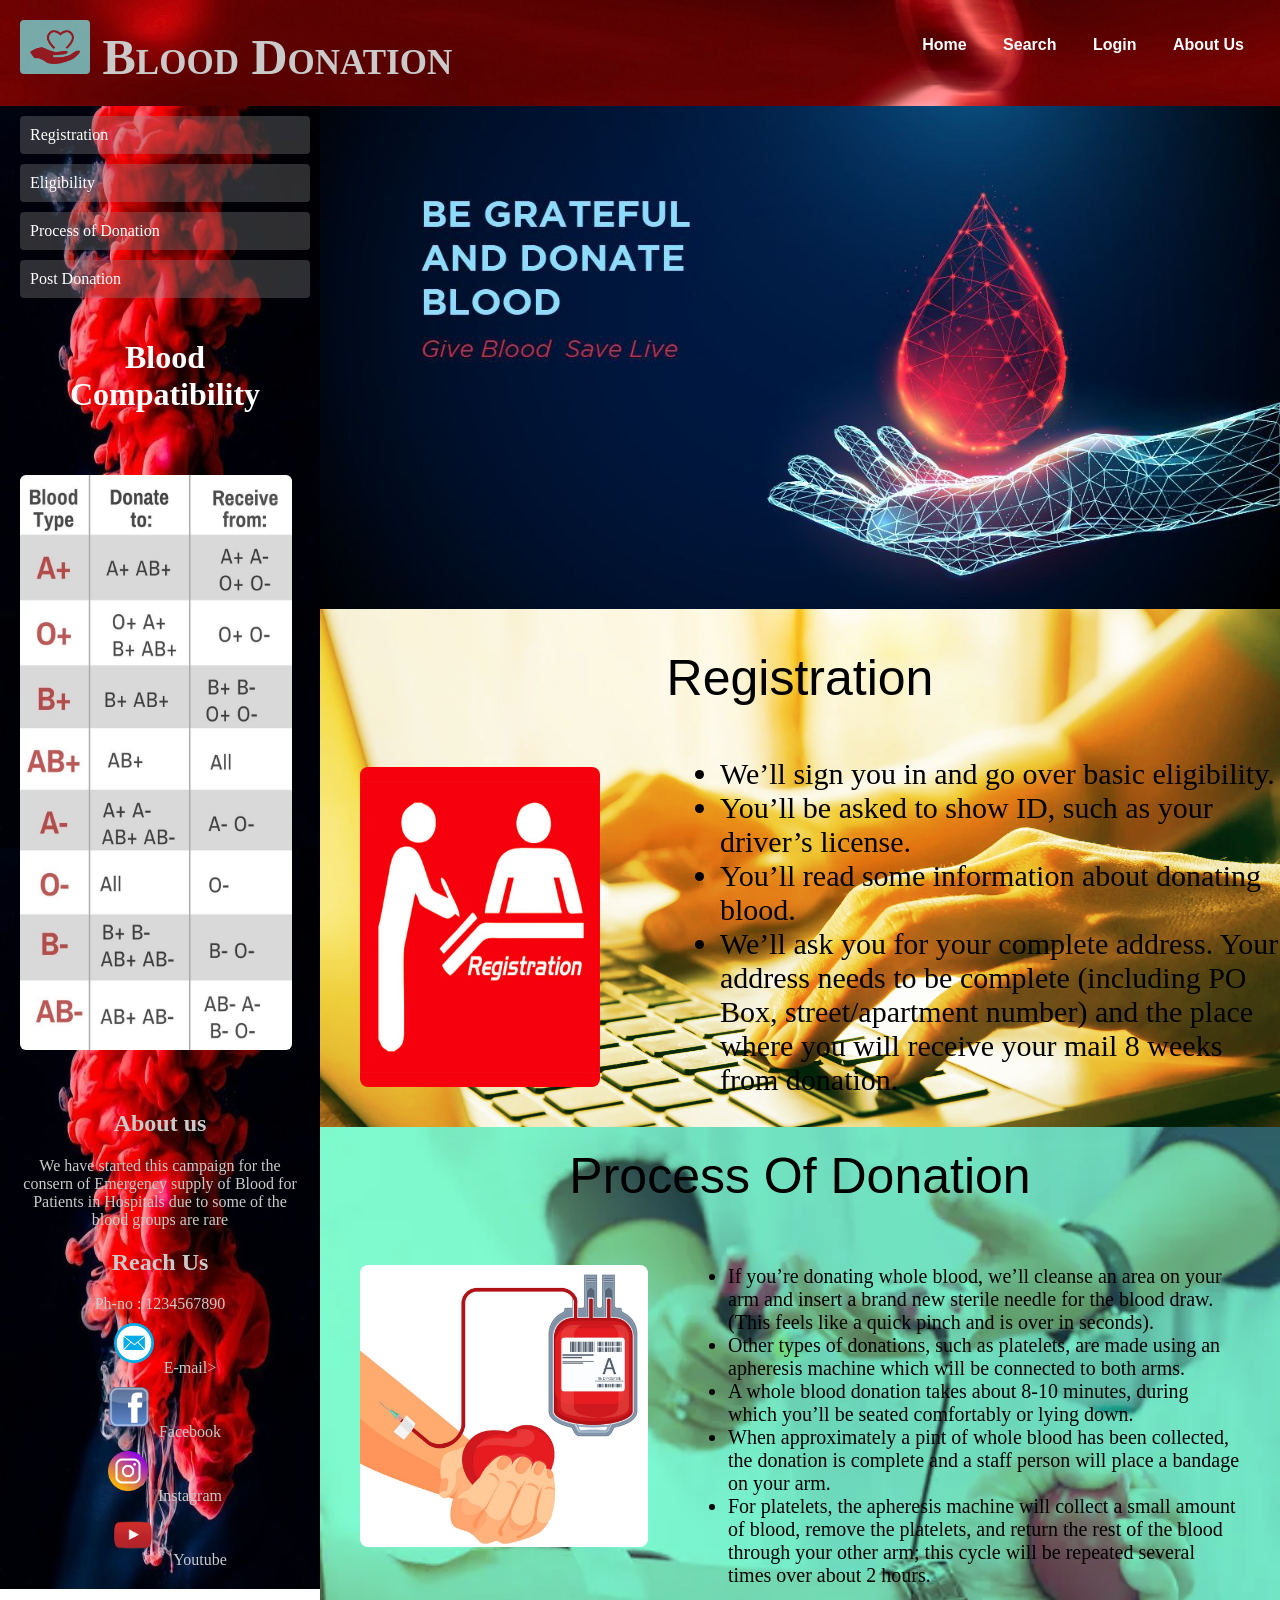
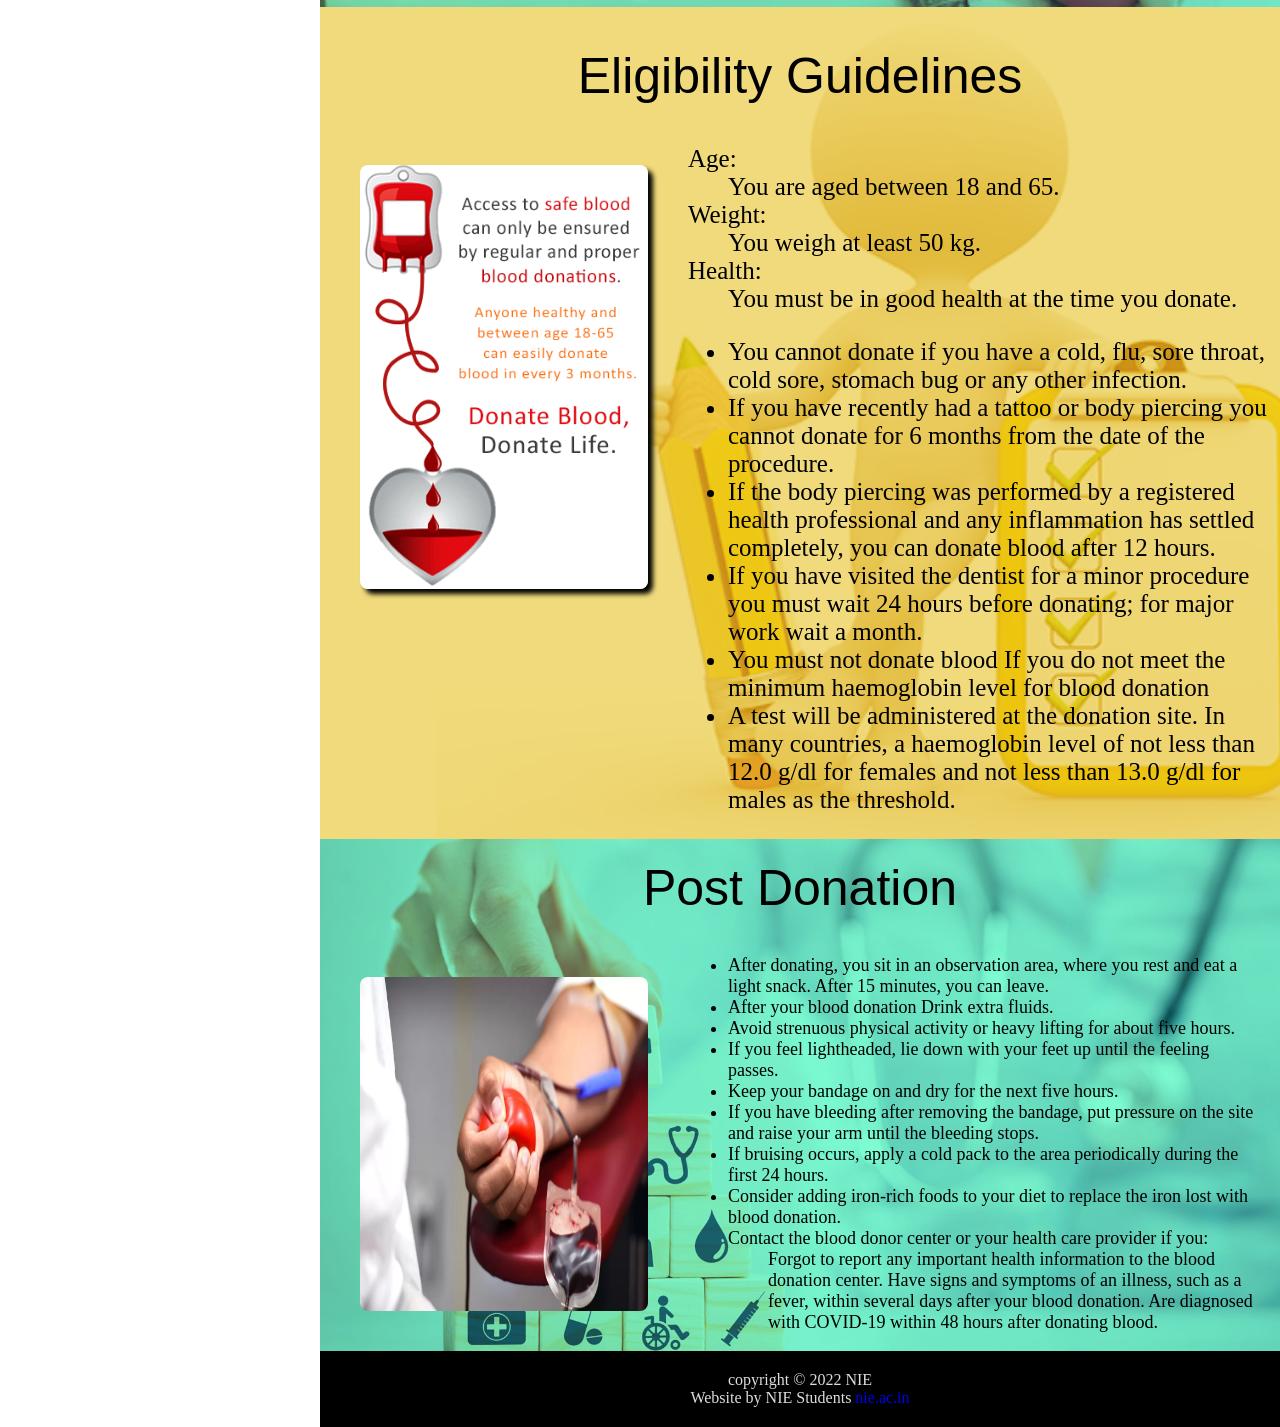
<file: index.html>
<html>
    <head>
        <title>Blood Donation</title>
    </head>
    <link rel="stylesheet" href="index.css"/>
    <style>
        
    </style>
<body>
    <section id="group1">

   <span id="header"><img id="mainlogo" src="logo.png">  <span class="bdtxt"> Blood Donation</span></span>

    <section id="linksb">
    <a href="index.html" id="links">Home</a>
    <a href="" id="links">Search</a>

   <span class="dropdown" id="">
    <button class="dropbtn" id="links"><b>Login</b></button>
    <div class="dropdown-content">
        <a href="patientlogin.html" target="_blank">Patients</a>
        <a href="donorlogin.html" target="_blank">Donors</a>
        <a href="hospitallogin.html" target="_blank">Hospitals</a>
        <a href="bloodbanklogin.html" target="_blank">Blood Banks</a>
      </div>

</span>
<a href="#cprt" id="links">About Us</a>
</section>
</section>

<div id="container">
    <div class="left" id="left">
         <a id="nav" href="registration.html" target="_blank" ><span>Registration</span></a>
         <a id="nav" href="#egtitle">Eligibility</a>
         <a id="nav" href="#podtitle">Process of Donation</a>
         <a id="nav" href="#pdtitle">Post Donation</a>
         <span id="nav1" align="center"><h1 id="bc">Blood Compatibility</h1></span>
         <img id="na" class="bloodimg" src="bloodimg.jpg"/>

         <div id="aboutus" align="center">
                <h2 id="about">About us</h2>
                We have started this campaign for the consern of Emergency supply of Blood for Patients in Hospitals due to some of the blood groups are rare 

                <br>
                <h2 id="reach">
                    Reach Us
                </h2>
                Ph-no : 1234567890<br>

                <a id="ru" href=""><img id="email" src="email.png">E-mail></a><br>
                <a id="ru" href=""><img id="fb" src="facebook.png">Facebook</a><br>
                <a id="ru" href=""><img id="ig" src="instagram.png">Instagram</a><br>
                <a id="ru" href=""><img id="yt" src="youtube.png">Youtube</a><br>
         </div>
    </div>
    <div class="right">
     <img id="img1" src="img1.jpg">
        <div id="right1">
            <div class="reg">
                <dt id="regtitle" align="center"><a id="regtitle1" href="registration.html" target="_blank">Registration</a></dt>

                <div id="reg" class="">
                   <img id="regimg" src="regimg.jpg">
                    <dd>
                        
              <ul id="regcnt"><li>  We’ll sign you in and go over basic eligibility.</li>
                <li>You’ll be asked to show ID, such as your driver’s license.</li>
                    <li>You’ll read some information about donating blood.</li>
                        <li>We’ll ask you for your complete address. 
                Your address needs to be complete (including PO Box, street/apartment number) and the place where you will receive your mail 8 weeks from donation.</li>
                     </ul> 
                    
                    </dd>

                </div></div>
                           <div class="pod">
               <dt id="podtitle" align="center"> Process Of Donation</dt>

               <div id="pod">
                
                    <img id="podimg" src="podimg.jpg">


               <dd id="dd">
                <ul id="podcnt"><li>If you’re donating whole blood, we’ll cleanse an area on your arm and insert a brand new sterile needle for the blood draw. (This feels like a quick pinch and is over in seconds).</li>
                	<li>Other types of donations, such as platelets, are made using an apheresis machine which will be connected to both arms.</li>
                	<li>A whole blood donation takes about 8-10 minutes, during which you’ll be seated comfortably or lying down.</li>
                	<li>When approximately a pint of whole blood has been collected, the donation is complete and a staff person will place a bandage on your arm.</li>
                	<li>For platelets, the apheresis machine will collect a small amount of blood, remove the platelets, and return the rest of the blood through your other arm; this cycle will be repeated several times over about 2 hours.</li> 
                	</ul></dd></div>

                    </div>

                    <div class="eg">
               <dt id="egtitle" align="center"> Eligibility Guidelines</dt>
               <div id="eg">
                <img id="egimg" src="egimg.png">
                <div id="egcnt">
                
                <dd><dt>Age:</dt>
                   <dd>You are aged between 18 and 65.</dd>
                <dt>	Weight:</dt>
                	<dd>You weigh at least 50 kg.    </dd>
                	<dt>Health:</dt>      
                	<dd>You must be in good health at the time you donate.</dd>
                <ul>	<li>You cannot donate if you have a cold, flu, sore throat, cold sore, stomach bug or any other infection.</li>
                	<li>If you have recently had a tattoo or body piercing you cannot donate for 6 months from the date of the procedure. </li>
                    <li> If the body piercing was performed by a registered health professional and any inflammation has settled completely, you can donate blood after 12 hours.</li>
                	<li>If you have visited the dentist for a minor procedure you must wait 24 hours before donating; for major work wait a month.</li>
                	<li>You must not donate blood If you do not meet the minimum haemoglobin level for blood donation</li>
                    <li>  A test will be administered at the donation site. In many countries, a haemoglobin level of not less than 12.0 g/dl for females and not less than 13.0 g/dl for males as the threshold.</li>
                    </ul></dd></div> </div>

                    </div>

                    <div class="pd">

               <div id="pdtitle" align="center" class="pdc"> Post Donation</div>
              
              
              <div id="pd">
                <img id="pdimg" src="pdimg.jpg"><div id="pdcnt"> <dd>
                <ul><li>After donating, you sit in an observation area, where you rest and eat a light snack. After 15 minutes, you can leave. </li>
                    <li>After your blood donation Drink extra fluids.</li>
                    <li>	Avoid strenuous physical activity or heavy lifting for about five hours.</li>
                        <li>	If you feel lightheaded, lie down with your feet up until the feeling passes.</li>
                            <li>	Keep your bandage on and dry for the next five hours.</li>
                                <li>	If you have bleeding after removing the bandage, put pressure on the site and raise your arm until the bleeding stops.</li>
                                    <li>	If bruising occurs, apply a cold pack to the area periodically during the first 24 hours.</li>
                                        <li>	Consider adding iron-rich foods to your diet to replace the iron lost with blood donation.</li>
                
              <dt>  Contact the blood donor center or your health care provider if you:</dt>
                
               <dd> Forgot to report any important health information to the blood donation center.
                Have signs and symptoms of an illness, such as a fever, within several days after your blood donation.
                Are diagnosed with COVID-19 within 48 hours after donating blood.</dd>
                

               </dd></div></div>
        </div>
        <div id="cprt" align="center">copyright &copy 2022 NIE<br>
        Website by NIE Students <a id="clglink" href="https://nie.ac.in/" target="_blank">nie.ac.in</a></div></div>
        <div></div>
    </div>



</div>

    
</body>
</html>
</file>
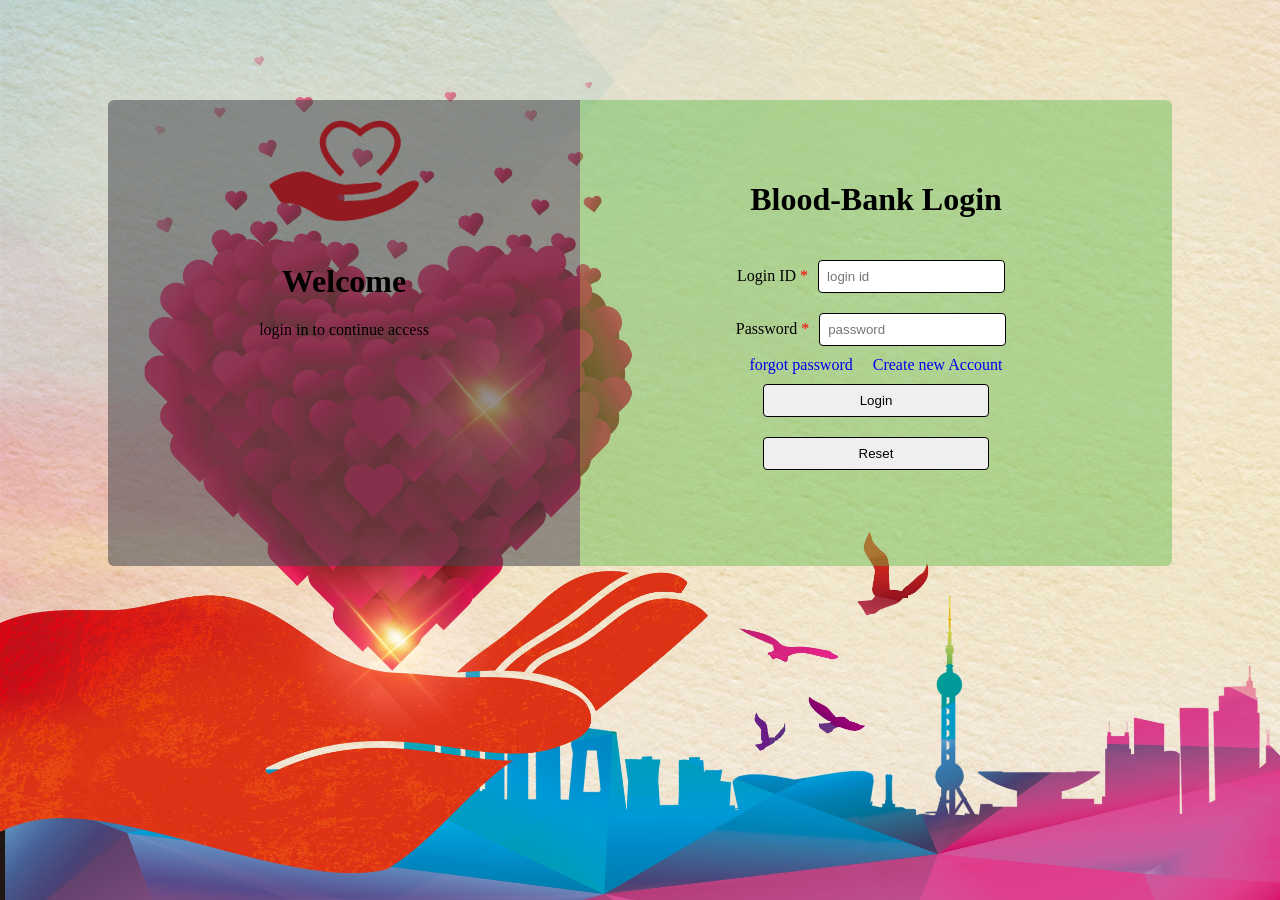
<file: bloodbanklogin.html>
<html>
    <head>
        <title>Login</title>
              <link rel="stylesheet" href="patientlogin.css">
    </head>
    <body>


        <div id="group" align="center">

            <div id="left">
                <img id="logo" src="logo.png">
                <h1 id="welocome">Welcome</h1>
                login in to continue access
            </div>




            <div id="right">
            <div>
               <h1> Blood-Bank Login</h1>
            </div>
            <div>
                <form action="#" id="form" align="">
                    Login ID <span id="mand">*</span><input id="id" class="formele" type="text" placeholder="login id"><br>
                    Password <span id="mand">*</span><input id="pass" class="formele" type="password" placeholder="password"><br>
                    <a href="#" id="fp" class="formle">forgot password&nbsp;&nbsp;&nbsp;&nbsp;</a>
                    <a href="#" id="fp" class="formle">Create new Account</a><br>
                    <input id="submit" class="formele" type="submit" value="Login">
                    <input id="reset" class="formele" type="reset">
                </form>
            </div>
            </div>
        </div>















    </body>
</html>
</file>
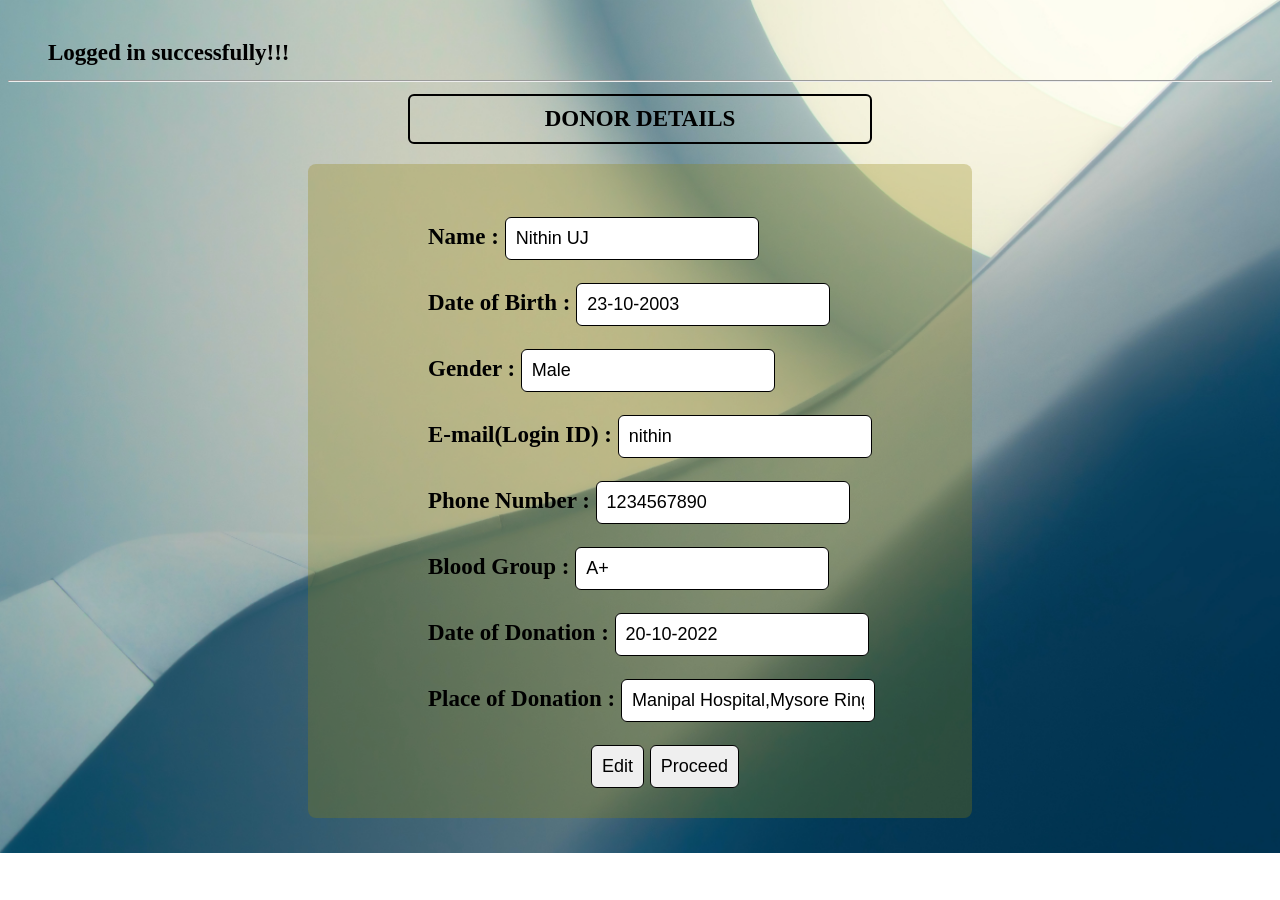
<file: details.html>
<html>
    <head>
        <title>
            Donor Details
        </title>
        <link rel="stylesheet" href="details.css">
    </head>
    <body>
        <div class="full">
      <p class="login" > Logged in successfully!!!</p>
   <hr>  <b> <p class="details" > DONOR DETAILS</p></b>
   <div class="whole">
<p class="name">Name : <input type="text" id="name" value="Nithin UJ"></p>
<p class="dob">Date of Birth : <input type="text" id="dob" value="23-10-2003"></p>
<p class="gender">Gender : <input type="text" id="gender" value="Male"></p>
<p class="email">E-mail(Login ID) : <input type="text" id="email" value="nithin"></p>
<p class="phno">Phone Number : <input type="text" id="phno" value="1234567890"></p>
<p class="blood">Blood Group : <input type="text" id="blood" value="A+"></p>
<p class="date">Date of Donation : <input type="text" id="date" value="20-10-2022"></p>
<p class="place">Place of Donation : <input type="text" id="place" value="Manipal Hospital,Mysore Ring Road"></p>
<center><span class="edit"> <input type="submit" id="edit" value="Edit"></span>
<span class="proceed"> <input type="submit" id="proceed" value="Proceed"></span></center>
</div>
        </div>
      </body>
</html>
</file>
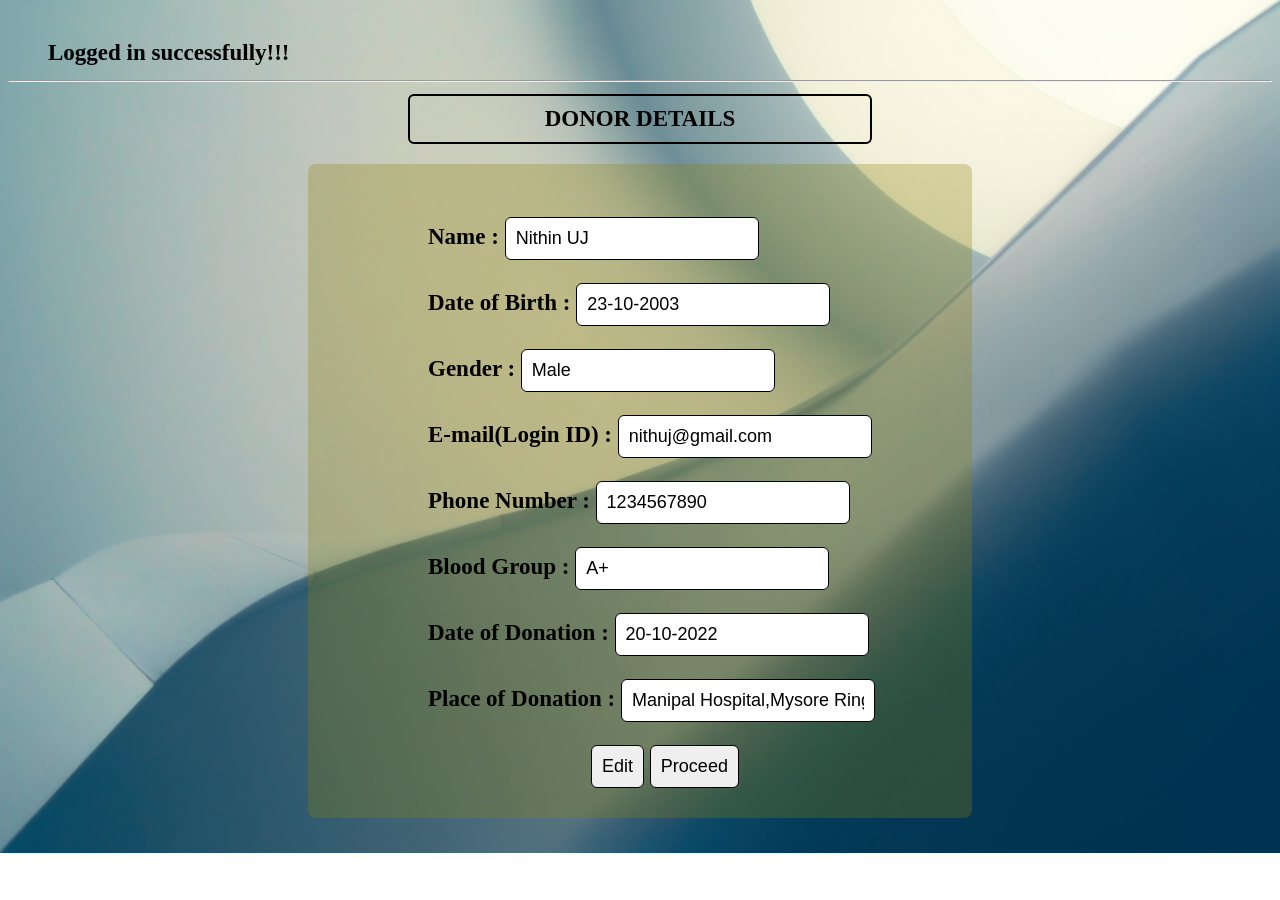
<file: donorhtml.html>
<html>
    <head>
        <title>
            Donor Details
        </title>
        <link rel="stylesheet" href="details.css">
    </head>
    <body>
        <div class="full">
      <p class="login" > Logged in successfully!!!</p>
   <hr>  <b> <p class="details" > DONOR DETAILS</p></b>
   <div class="whole">
<p class="name">Name : <input type="text" id="name" value="Nithin UJ"></p>
<p class="dob">Date of Birth : <input type="text" id="dob" value="23-10-2003"></p>
<p class="gender">Gender : <input type="text" id="gender" value="Male"></p>
<p class="email">E-mail(Login ID) : <input type="text" id="email" value="nithuj@gmail.com"></p>
<p class="phno">Phone Number : <input type="text" id="phno" value="1234567890"></p>
<p class="blood">Blood Group : <input type="text" id="blood" value="A+"></p>
<p class="date">Date of Donation : <input type="text" id="date" value="20-10-2022"></p>
<p class="place">Place of Donation : <input type="text" id="place" value="Manipal Hospital,Mysore Ring Road"></p>
<center><span class="edit"> <input type="submit" id="edit" value="Edit"></span>
<span class="proceed"> <input type="submit" id="proceed" value="Proceed"></span></center>
</div>
        </div>
      </body>
</html>
</file>
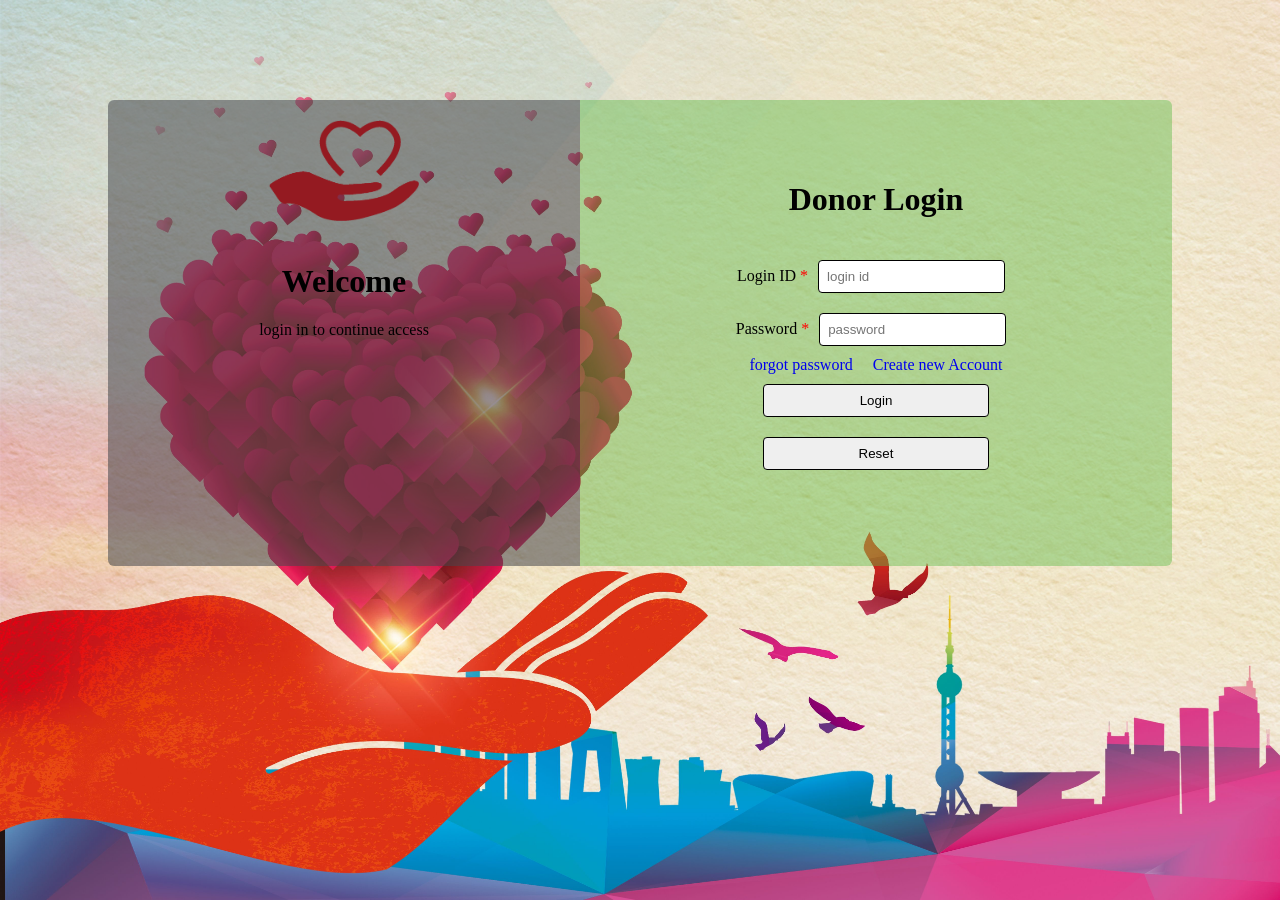
<file: donorlogin.html>
<html>
    <head>
        <title>Login</title>
              <link rel="stylesheet" href="patientlogin.css">
    </head>
    <body>


        <div id="group" align="center">

            <div id="left">
                <img id="logo" src="logo.png">
                <h1 id="welocome">Welcome</h1>
                login in to continue access
            </div>




            <div id="right">
            <div>
               <h1> Donor Login</h1>
            </div>
            <div>
                <form action="" id="form">
                    Login ID <span id="mand">*</span><input name="id" id="idtxt" class="formele" type="text" placeholder="login id"><br>
                    Password <span id="mand">*</span><input name="password" id="pass" class="formele" type="password" placeholder="password"><br>
                    <a href="#" id="fp" class="formle">forgot password&nbsp;&nbsp;&nbsp;&nbsp;</a>
                    <a href="registration.html" id="fp" class="formle">Create new Account</a><br>
                    <input id="submit" class="formele" type="submit" value="Login" onclick="validation()">
                    <input id="reset" class="formele" type="reset">
                </form>
            </div>
            </div>
        </div>

<script>

    function validation(){
    var id1 = document.getElementById("idtxt").value;
    var pass1 = document.getElementById("pass").value;
    
    if(id1 == "nithin" && pass1 == "12345678"){
       form.action="details.html";
    }
    else{
        window.alert("Invalid login id or password");
    }

    }

</script>













    </body>
</html>
</file>
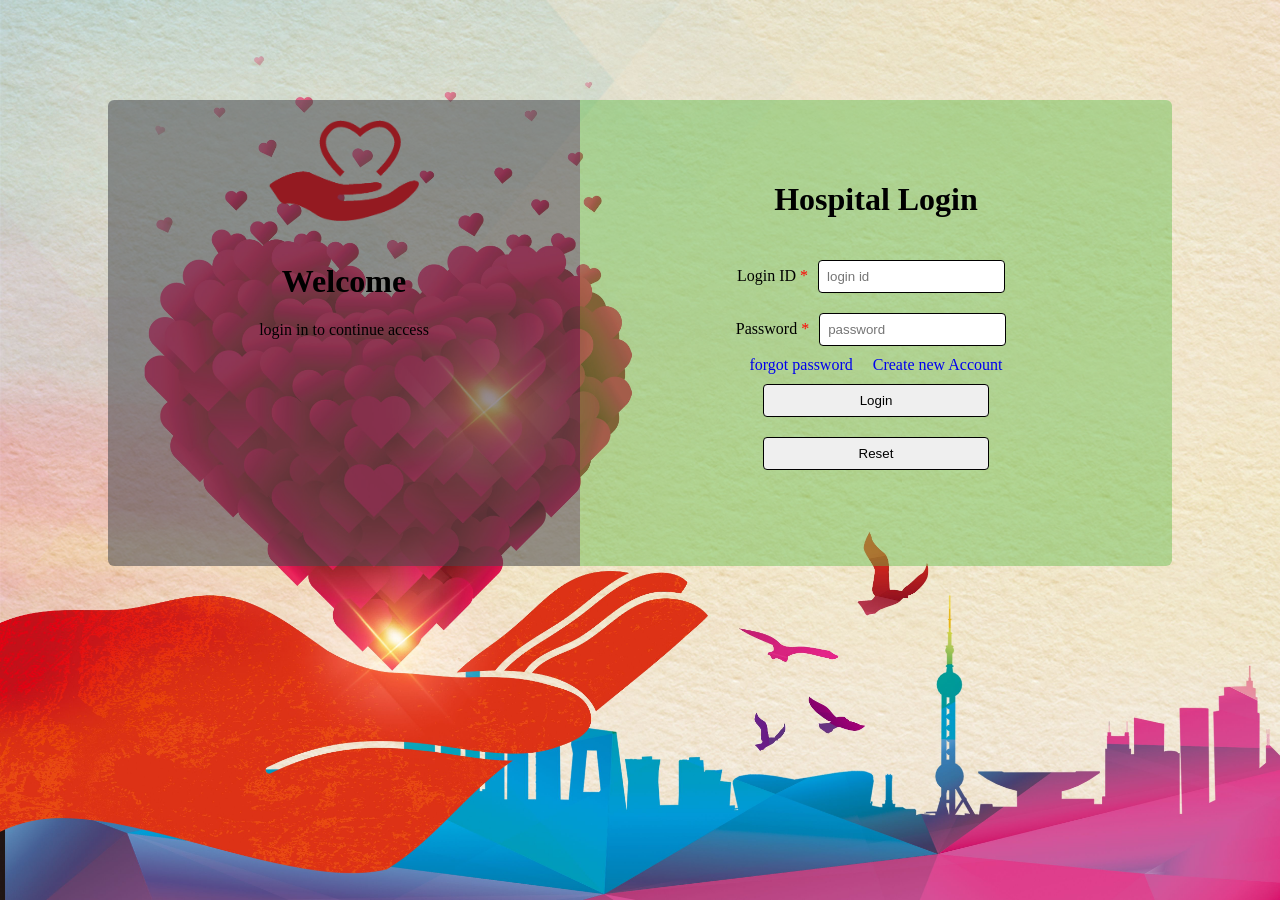
<file: hospitallogin.html>
<html>
    <head>
        <title>Login</title>
              <link rel="stylesheet" href="patientlogin.css">
    </head>
    <body>


        <div id="group" align="center">

            <div id="left">
                <img id="logo" src="logo.png">
                <h1 id="welocome">Welcome</h1>
                login in to continue access
            </div>




            <div id="right">
            <div>
               <h1> Hospital Login</h1>
            </div>
            <div>
                <form action="#" id="form" align="">
                    Login ID <span id="mand">*</span><input id="id" class="formele" type="text" placeholder="login id"><br>
                    Password <span id="mand">*</span><input id="pass" class="formele" type="password" placeholder="password"><br>
                    <a href="#" id="fp" class="formle">forgot password&nbsp;&nbsp;&nbsp;&nbsp;</a>
                    <a href="#" id="fp" class="formle">Create new Account</a><br>
                    <input id="submit" class="formele" type="submit" value="Login">
                    <input id="reset" class="formele" type="reset">
                </form>
            </div>
            </div>
        </div>















    </body>
</html>
</file>
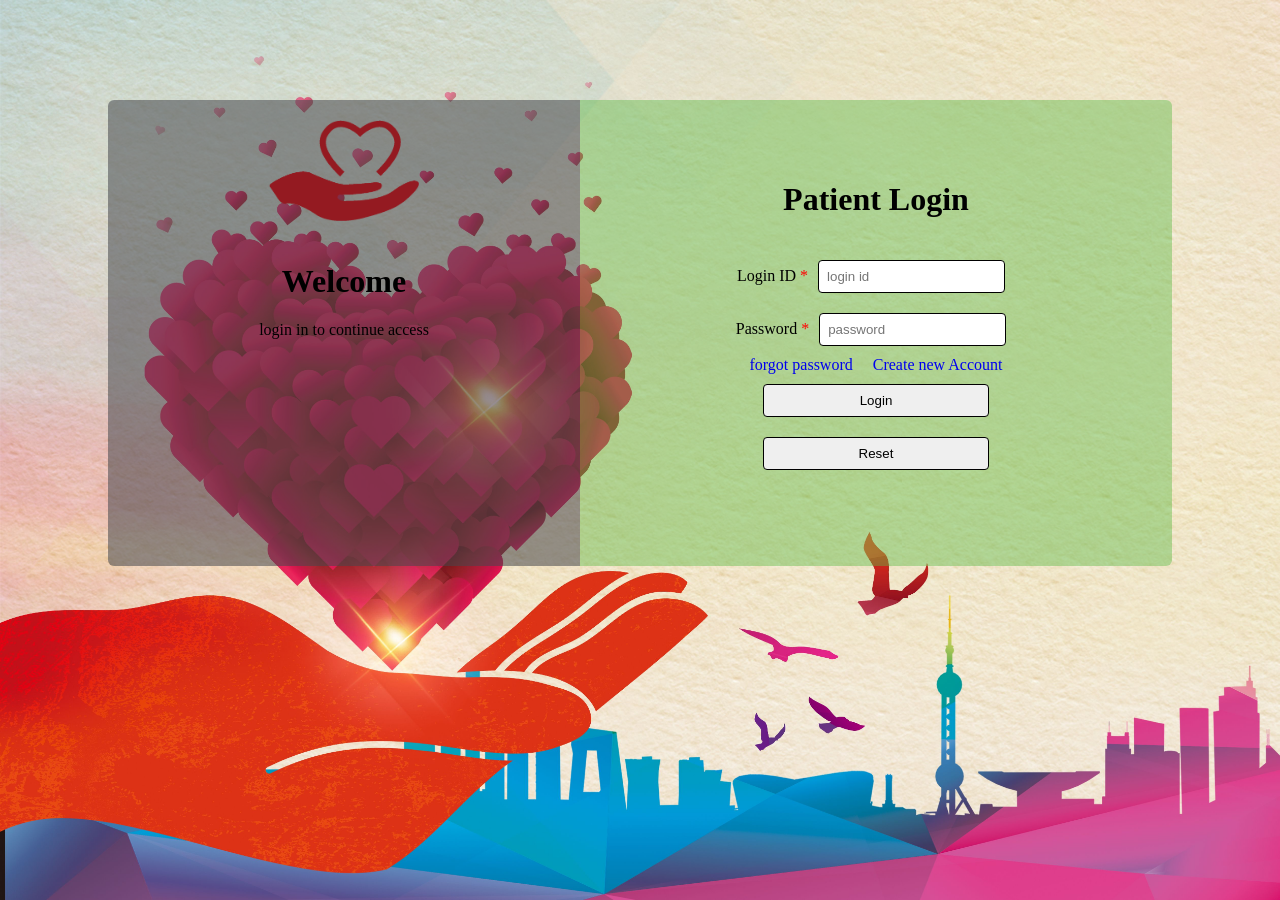
<file: patientlogin.html>
<html>
    <head>
        <title>Login</title>
              <link rel="stylesheet" href="patientlogin.css">
    </head>
    <body>


        <div id="group" align="center">

            <div id="left">
                <img id="logo" src="logo.png">
                <h1 id="welocome">Welcome</h1>
                login in to continue access
            </div>




            <div id="right">
            <div>
               <h1> Patient Login</h1>
            </div>
            <div>
                <form action="#" id="form" align="">
                    Login ID <span id="mand">*</span><input id="id" class="formele" type="text" placeholder="login id"><br>
                    Password <span id="mand">*</span><input id="pass" class="formele" type="password" placeholder="password"><br>
                    <a href="#" id="fp" class="formle">forgot password&nbsp;&nbsp;&nbsp;&nbsp;</a>
                    <a href="#" id="fp" class="formle">Create new Account</a><br>
                    <input id="submit" class="formele" type="submit" value="Login">
                    <input id="reset" class="formele" type="reset">
                </form>
            </div>
            </div>
        </div>















    </body>
</html>
</file>
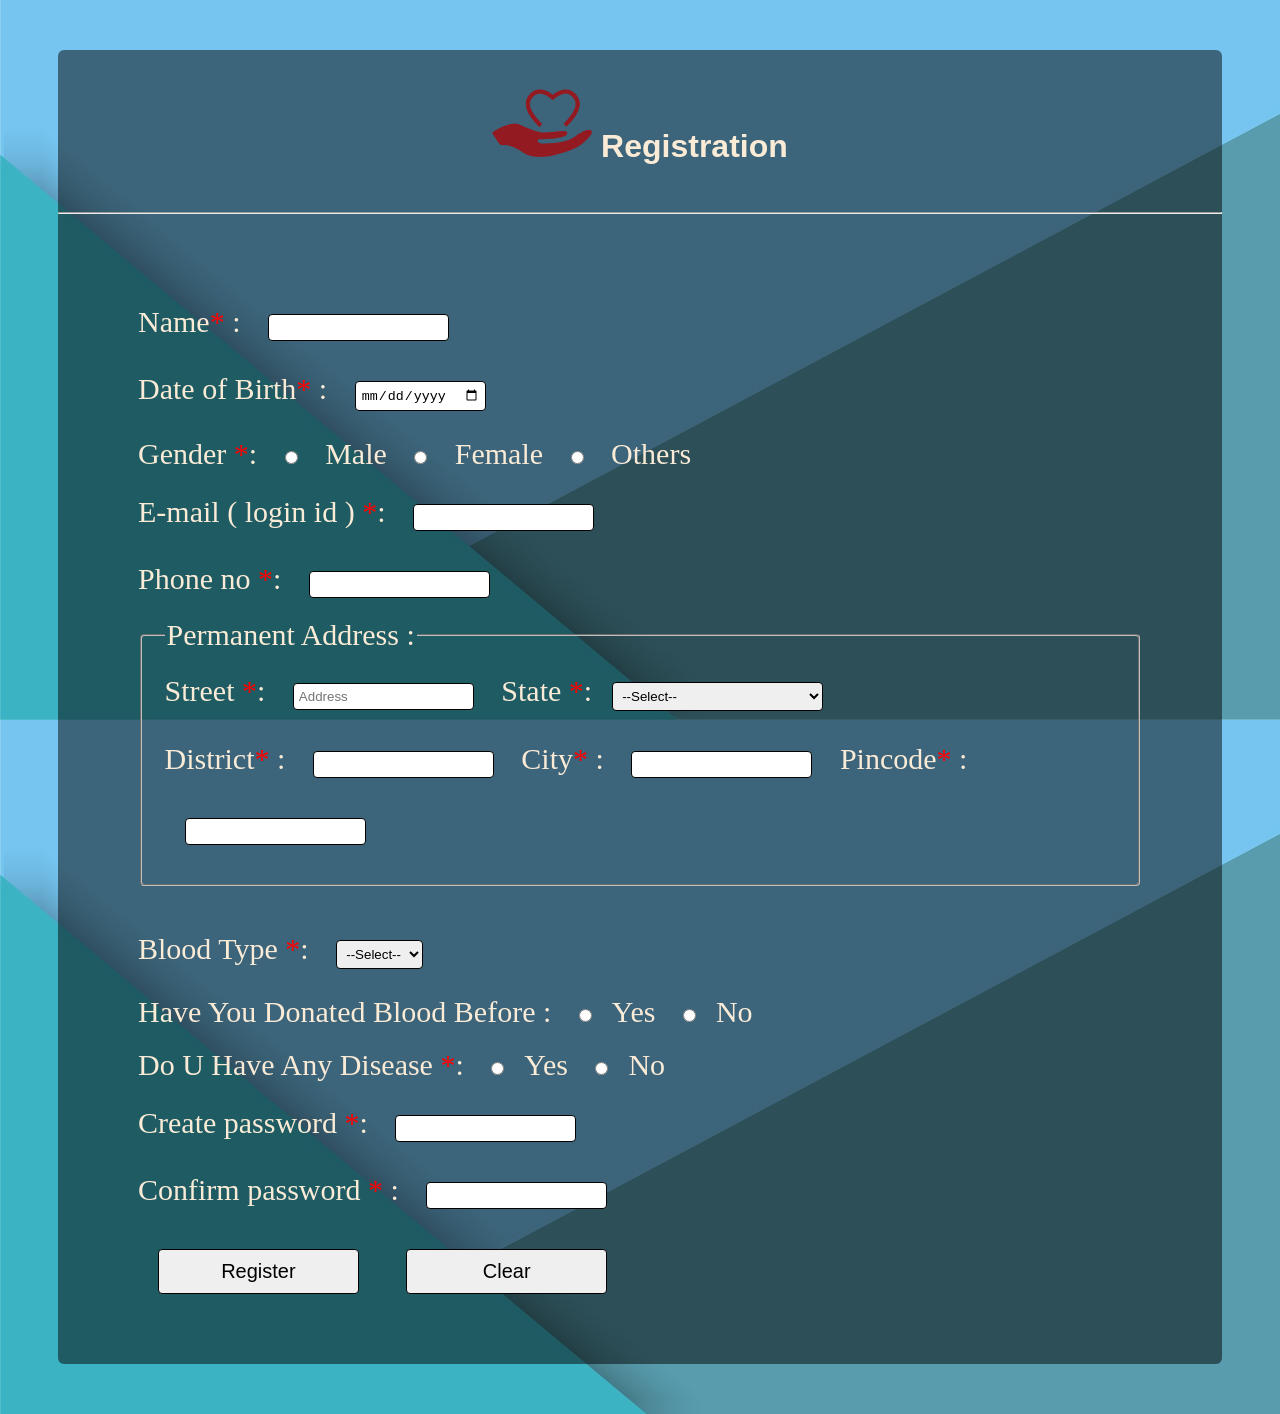
<file: registration.html>
<html>
    <head>
        <title>Registration</title>
        <link rel="stylesheet" href="registration.css">
    </head>
    <body>
        <div id="group1">
            <span>
                <span id="regtitle" align="center"><h1 id="title"><img id="logo" src="logo.png">   Registration</h1></span><hr>
            </span>
            <span id="group2">
                <form action="" id="form1" name="form1">
                    Name<span id="req">*</span> : <input type="text" required><br/>
                    Date of Birth<span id="req">*</span> : <input type="date" required><br/>
                    Gender <span id="req">*</span>: <input type="radio" name="gender" required> Male  <input type="radio" name="gender" required> Female <input type="radio" name="gender" required> Others <br/>
                    E-mail ( login id ) <span id="req">*</span>: <input id="email1" type="email" name="email" required><br/>
                    Phone no <span id="req">*</span>: <input type="number" name="phno" required><br/>



                  <fieldset> <legend> Permanent Address : </legend>
                    Street <span id="req">*</span>: <input type="text" placeholder="Address" required> 
                    State <span id="req">*</span>:<select name="statelist" required>
                        <option value="">--Select--</option>
                        <option value=”Andaman and Nicobar Islands”>Andaman and Nicobar Islands</option>
                        <option value=”Andhra Pradesh”>Andhra Pradesh</option>
                        <option value=”Arunachal Pradesh”>Arunachal Pradesh</option>
                        <option value=”Assam”>Assam</option>
                        <option value=”Bihar”>Bihar</option>
                        <option value=”Chandigarh”>Chandigarh</option>
                        <option value=”Chhattisgarh”>Chhattisgarh</option>
                        <option value=”Dadra and Nagar Haveli”>Dadra and Nagar Haveli</option>
                        <option value=”Daman and Diu”>Daman and Diu</option>
                        <option value=”Delhi”>Delhi</option>
                        <option value=”Goa”>Goa</option>
                        <option value=”Gujarat”>Gujarat</option>
                        <option value=”Haryana”>Haryana</option>
                        <option value=”Himachal Pradesh”>Himachal Pradesh</option>
                        <option value=”Jammu and Kashmir”>Jammu and Kashmir</option>
                        <option value=”Jharkhand”>Jharkhand</option>
                        <option value=”Karnataka”>Karnataka</option>
                        <option value=”Kerala”>Kerala</option>
                        <option value=”Lakshadweep”>Lakshadweep</option>
                        <option value=”Madhya Pradesh”>Madhya Pradesh</option>
                        <option value=”Maharashtra”>Maharashtra</option>
                        <option value=”Manipur”>Manipur</option>
                        <option value=”Meghalaya”>Meghalaya</option>
                        <option value=”Mizoram”>Mizoram</option>
                        <option value=”Nagaland”>Nagaland</option>
                        <option value=”Orissa”>Orissa</option>
                        <option value=”Pondicherry”>Pondicherry</option>
                        <option value=”Punjab”>Punjab</option>
                        <option value=”Rajasthan”>Rajasthan</option>
                        <option value=”Sikkim”>Sikkim</option>
                        <option value=”Tamil Nadu”>Tamil Nadu</option>
                        <option value=”Tripura”>Tripura</option>
                        <option value=”Uttaranchal”>Uttaranchal</option>
                        <option value=”Uttar Pradesh”>Uttar Pradesh</option>
                        <option value=”West Bengal”>West Bengal</option>
                        </select><br>
                        District<span id="req">*</span> : <input type="text" required>
                        City<span id="req">*</span> : <input type="text" required>
                        Pincode<span id="req">*</span> : <input type="number" maxlength="6" required></fieldset><br>

                        Blood Type <span id="req">*</span>: <select required>
                            <option value="">--Select--</option>
                            <option >A+</option>
                            <option >A-</option>
                            <option >B+</option>
                            <option >B-</option>
                            <option >AB+</option>
                            <option >AB-</option>
                            <option >O+</option>
                            <option >O-</option>
                        </select><br>

                        Have You Donated Blood Before : <input name="hydbb" type="radio" value="Yes">Yes <input name="hydbb" type="radio" value="Yes">No<br>
                        Do U Have Any Disease <span id="req">*</span>: <input name="duhad" type="radio" value="Yes" required>Yes <input name="duhad" required type="radio" value="Yes">No<br>

                        Create password <span id="req">*</span>: <input type="password" required id="pass1"><br>
                        Confirm password <span id="req">*</span> : <input type="password" required id="pass2"><br>
                        <div id="linenm">Password doesn't match</div>
                        <div id="cnbe">Cant't be empty</div>


                        <span><input name="submit" id="rbtn" type="submit" value="Register" onclick="vp()"></span>
                        <input id="cbtn" type="reset" value="Clear">
                </form>
            </span>
        </div>



        <script>



            
            function vp(){

                var pas1 = document.getElementById("pass1").value;
                var pas2 = document.getElementById("pass2").value;
                var line = document.getElementById("linenm");
                if (pas1!=pas2){
                line.style.display = 'block';
                document.getElementById ('rbtn').readOnly = true;
                document.getElementById ('rbtn').style.opacity="0.5";
                window.alert("Invalid Details");
                }
               else if((pas1!= "" && pas2!="")&&(pas1==pas2)){
                
                document.getElementById ('rbtn').readOnly = false;
                document.getElementById ('rbtn').style.opacity="1";
                    window.alert("Registered Successfully");
                   // window.reload();

                   form1.action="rs.html";
                   var loginid=document.getElementById("email1").value;
                   var pw=document.getElementById("pass2").value;
                   localStorage.setItem("emailvalue",loginid);
                   localStorage.setItem("pwvalue",pw);


                }
            }
    
           
        </script>
    </body>
</html>
</file>
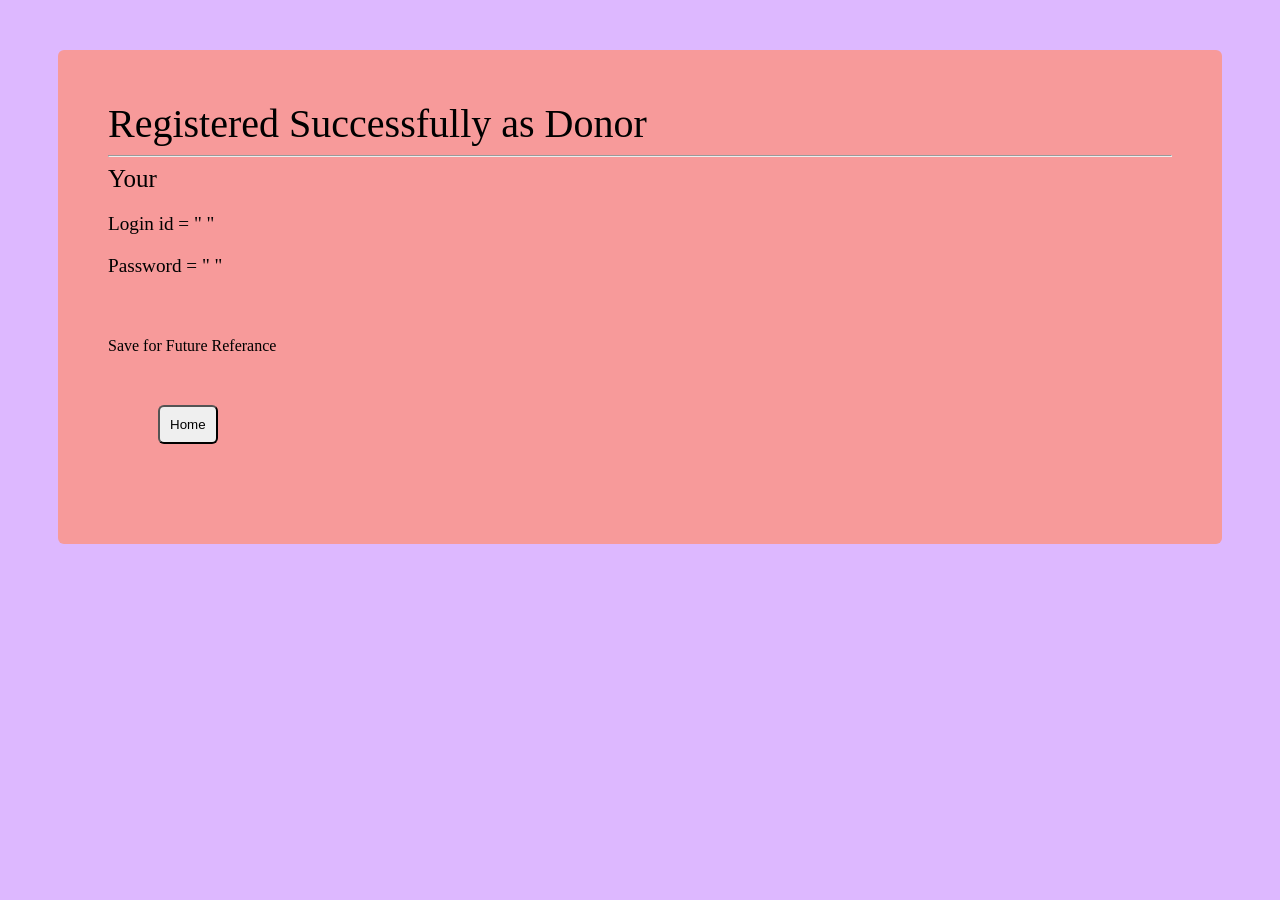
<file: rs.html>
<!DOCTYPE html>
<html lang="en">
<head>
    <meta charset="UTF-8">
    <meta http-equiv="X-UA-Compatible" content="IE=edge">
    <meta name="viewport" content="width=device-width, initial-scale=1.0">
    <title>Registered Successfully</title>
    <style>
        body{
            background-color: rgb(221, 184, 255);
        }
        #group1{
            background-color: rgb(247, 154, 154);
            margin: 50px;
            padding: 50px;
            border-radius: 6px;
        }
        #rstitle{
            font-size: 40px;
        }
        #your{
            font-size: 25px;
        }
        #group2,#group3{
            padding-top: 20px;
            font-size: larger;
        }
        #group3{
            padding-bottom: 60px;
        }
        #button{
            margin: 50px;
            padding: 10px;
            border-radius: 6px;
        }

        button:hover{
            background-color: rgb(132, 255, 132);
            cursor: pointer;
        }

    </style>
</head>
<body>
    <div id="group1"><span id="rstitle">Registered Successfully as Donor</span> <hr>
    <span id="your"> Your </span><div id="group2"> Login id =  " <span id="loginid"></span> " </div>
    <div id="group3"> Password = " <span id="password"></span> " </div>
    Save for Future Referance
    <div>
        <a href="index.html"><button id="button">Home</button></a>
    </div>
    </div>
    <script>
        document.getElementById("loginid").innerHTML=localStorage.getItem("emailvalue");
        document.getElementById("password").innerHTML=localStorage.getItem("pwvalue");
    </script>
</body>
</html>
</file>
<file: index.css>
#links{
    color: rgb(255, 255, 255);
    padding: 10px;
    text-decoration: none;
}
body{
    margin: 0;
}
#linksb{
    float: right;
    background-color:transparent;
    font-family:Verdana, Geneva, Tahoma, sans-serif;
    font-weight: bolder;
}
#group1{
    background-image: url("headimg.jpg");
    background-size: cover;
    bottom: 0;
}

#header{
    font-family:Cambria, Cochin, Georgia, Times, 'Times New Roman', serif;
    font-size: 50px;
    font-variant: small-caps;
    font-weight: bolder;
}

.bdtxt{
  margin-top: 0;
  padding-top: 0;
  margin-bottom: 10px;
  color: #cacaca;
}

#mainlogo{
  width: 50px;
  background-color: rgba(126, 255, 255, 0.664);
  padding: 10px;
  border-radius: 4px;
}

#group1{
    padding: 20;
}

#links{
    padding: 16px;
    border-radius: 4px;
}

.container{
    display:flex;
}
.nav{
    width: 100%;
}


.dropbtn {
    background-color:transparent;
    color: black;
    padding: 16px;
    font-size: 16px;
    border: none;
    border-radius: 4px;
  }



 .dropdown {
    position: relative;
    display: inline-block;
  }

  #regtitle1{
    text-decoration: none;
    color: black;
  }
  
  .dropdown-content {
    display: none;
    position: absolute;
    background-color: #cacaca;
    min-width: 160px;
    box-shadow: 0px 8px 16px 0px rgba(0,0,0,0.2);
    z-index: 1;
    border-radius: 4px;
  }
 .dropdown-content a {
    color: black;
    padding: 12px 16px;
    text-decoration: none;
    display: block;
    border-radius: 4px;
  }
  
  .dropdown-content a:hover {background-color: #ddd;}
  #links:hover {background-color: #2b365c;}
  .dropdown:hover .dropdown-content {display: block;}
  .dropdown:hover .dropbtn {background-color: #363636;}

  #nav:hover {
    background-color: #ffffffb0;
    color: black;
  }


  #container{
    min-height: max-content;
    display: flex;
  }

  #left{
    width: 25vw;
    background-image: url("navimg1.jpg");
    background-color: rgb(5, 5, 19);
    background-repeat:round;
    background-size:auto;
    display: block;
    text-decoration: none;
    flex-direction: column;
    height: max-content;
    position: sticky;
    top: -300;
  }


  .right{
    width: 75vw;
    min-height:fit-content; }

  #nav{
    display: block;
    margin: 10px;
    margin-left: 20px;
    padding: 10px;
    text-decoration: none;
    color:rgb(255, 255, 255);
    background-color: rgba(146, 146, 146, 0.308);
    border-radius: 4px;
    position: relative;
  }

  #nav1{
    display: block;
    margin: 10px;
    margin-left: 20px;
    padding: 10px;
    text-decoration: none;
    color:rgb(255, 255, 255);
    border-radius: 4px;
  }

  #right1{
    padding: 0;
    margin: 0;
  }


  .bloodimg{
    width: 85%;
    margin: 20px;
    border-radius: 6px;
  }
  

  #img1{
    width: 100%;
    margin-bottom: 0px;
    padding-bottom: 0px;
  }


  #dd{
    width: 75%;
  }


  #reg,#pod,#eg,#pd{
    display: flex;
  }
  #regimg{
    width:25%;
    margin:40px;
    background-color: red;
    background-size: 2px;
    border-radius: 8px;
  }

  #podimg{
    width:30% ;
    height: 100%;
    margin: 40px;
    border-radius: 8px;
  }

  #egimg{
    width: 30%;
    height: 100%;
    margin: 40px;
    border-radius: 8px;
    box-shadow: 5px 5px 5px 0px;
    border: 1px solid black 2px;
  }

  #pdimg{
    width: 30%;
    margin: 40px;
    margin-right: 0px;
    border-radius: 8px;
  }

  #regtitle{
    font-size:50px;
    font-family: 'Trebuchet MS', 'Lucida Sans Unicode', 'Lucida Grande', 'Lucida Sans', Arial, sans-serif;
    padding: 20px;
    margin-top: 0px;
  }

  #regcnt{
    font-size: 30px;
  }
  #egcnt{
    font-size: 25px;
    padding-top: 20px;
  }
  #podcnt{
    font-size: 20px;
    padding-right: 40px;
    padding-top: 20px;
    padding-left: 0;
  }
  #pdcnt{
    font-size: 18px;
    padding-right: 20px;
  }


  #podtitle,#egtitle,#pdtitle{
    font-size:50px;
    font-family: 'Trebuchet MS', 'Lucida Sans Unicode', 'Lucida Grande', 'Lucida Sans', Arial, sans-serif;
    padding: 20px;
  }

  #clglink{
    text-decoration: none;
  }

  #cprt{
    color: #ddd;
    background-color: black;
    padding: 20px;
  }

  .reg,.eg{
    background-color: rgb(226, 187, 60);
    padding-top: 20px;
  }

  .pod,.pd{
    background-color: aquamarine;
  }

  .reg{
    background-image: url("regbgimg.jpg");
    background-size: cover;
    background-blend-mode:hard-light;
  }

  .pod{
    background-image: url("podbg.jpg");
    background-size: cover;
    background-blend-mode:multiply;
  }

  .eg{
    background-image: url("egbg.jpeg");
    background-size: cover;
    background-blend-mode: soft-light;
  }
  .pd{
    background-image: url("pdbg.jpg");
    background-size: cover;
    background-blend-mode: multiply;
  }
  
#aboutus{
  color: #cacaca;
  font-family:cursive;
  padding: 20px;
}

#ru{
  text-decoration: none;
  color: #cacaca;
}

#email,#fb,#ig{
  width: 40px;
  padding: 10px;
}
#yt{
  width: 80px;
}
</file>
<file: patientlogin.css>
body{
    background-image: url("loginbg.jpg");
    background-size: cover;
   }
   #group{
    margin: 100px;
    border-radius: 6px;
    display:flex;
   }
   #left{

    width: 50%;
    background-repeat: no-repeat;
    background-color: rgba(70, 71, 77, 0.548);
    margin: 0;
    border-bottom-left-radius: 6px;
    border-top-left-radius: 6px;
   }

   #right{
    background-color: rgba(92, 184, 68, 0.438);
    border-bottom-right-radius: 6px;
    border-top-right-radius: 6px;
    width: 50%;
    padding-left: 20px;
    padding:60;
   }


   .formele{
    padding:8px;
    margin: 10;
    border-radius: 4px;
    border-width: 1;
    border-style:solid;
    border-color: black;
   }
   form{
    padding: 10px;
   }
   #logo{
    padding: 20px;
    width: 150px;
   }
   #fp{
    text-decoration: none;
   }
   #mand{
    color: red;
   }

   #submit,#reset{
    width: 50%;
   }

   #submit:hover{
      background-color:rgb(22, 223, 22);
      cursor:pointer;
   }
   #reset:hover{
    background-color:rgb(248, 61, 61);
    cursor:pointer;
 }
</file>
<file: details.css>
.full
{
 font-size:23px;
}
body{
    background-image:url(pexels-johannes-plenio-1103970.jpg);
    background-repeat: no-repeat;
    background-size: 100%;
    height: max-content;
    font-family: georgia;
font-weight: bold;
}
.whole
{
    padding: 70px;
    padding-left: 120px;
    padding-top:30px;
    padding-bottom:30px;
    margin: 300px;
    margin-top:20px;
    margin-bottom: 20px;
    background-color: rgba(140, 127, 9, 0.289);
    border-radius: 8px;
}
input{
    border:1px;
    border-style: double;
    border-color: black;
    padding:10px ;
    margin: 1px solid;
    font-size: 18px;
    border-radius: 6px;
}
.login
{
    margin: 14px;
    margin-top:40px;
    font-weight: bolder;
    margin-left: 40px;
}
.details
{
    text-align: center;
    padding: 10px;
    margin:10px;
    margin-left: 400px;
    margin-right: 400px;
    border:3px;
    border-style:double;
    border-color: black;
    border-width: 2px;
    border-radius: 6px;
}
#edit:hover{
    background-color: orange;
}
#proceed:hover{
    background-color: rgb(106, 248, 106);
}
</file>
<file: registration.css>
#linenm,#cnbe{
    display: none;
    font-size: x-large;
    color: rgb(255, 163, 163);
}


#logo{
    width:100px;
}

#group1{
    background-color: rgba(0, 0, 0, 0.493);
    border-radius: 6px;
    margin: 50px;
}
body{
    background-image: url("regbg.jpg");
    background-size: contain;
    color: antiquewhite;
}
#regtitle{
    padding: 20px;
    color: antiquewhite;
    padding-top: 100px;
    font-family:Arial, Helvetica, sans-serif
}
#group2{
    margin: 10px;
}
#form1{
    margin: 30px;
    padding: 50px;
    font-size: 30px;
}
input,select{
    padding: 5px;
    margin: 20px;
    border-radius: 4px;
    border: 1px solid black;
}

#req{
    color: red;
}

fieldset{
    border-radius: 4px;
}

#rbtn,#cbtn{
    padding: 10px;
    width: 20%;
    font-size: 20px;
}

#rbtn:hover {
    background-color: green;
}
#cbtn:hover {
    background-color: red;
}
</file>
